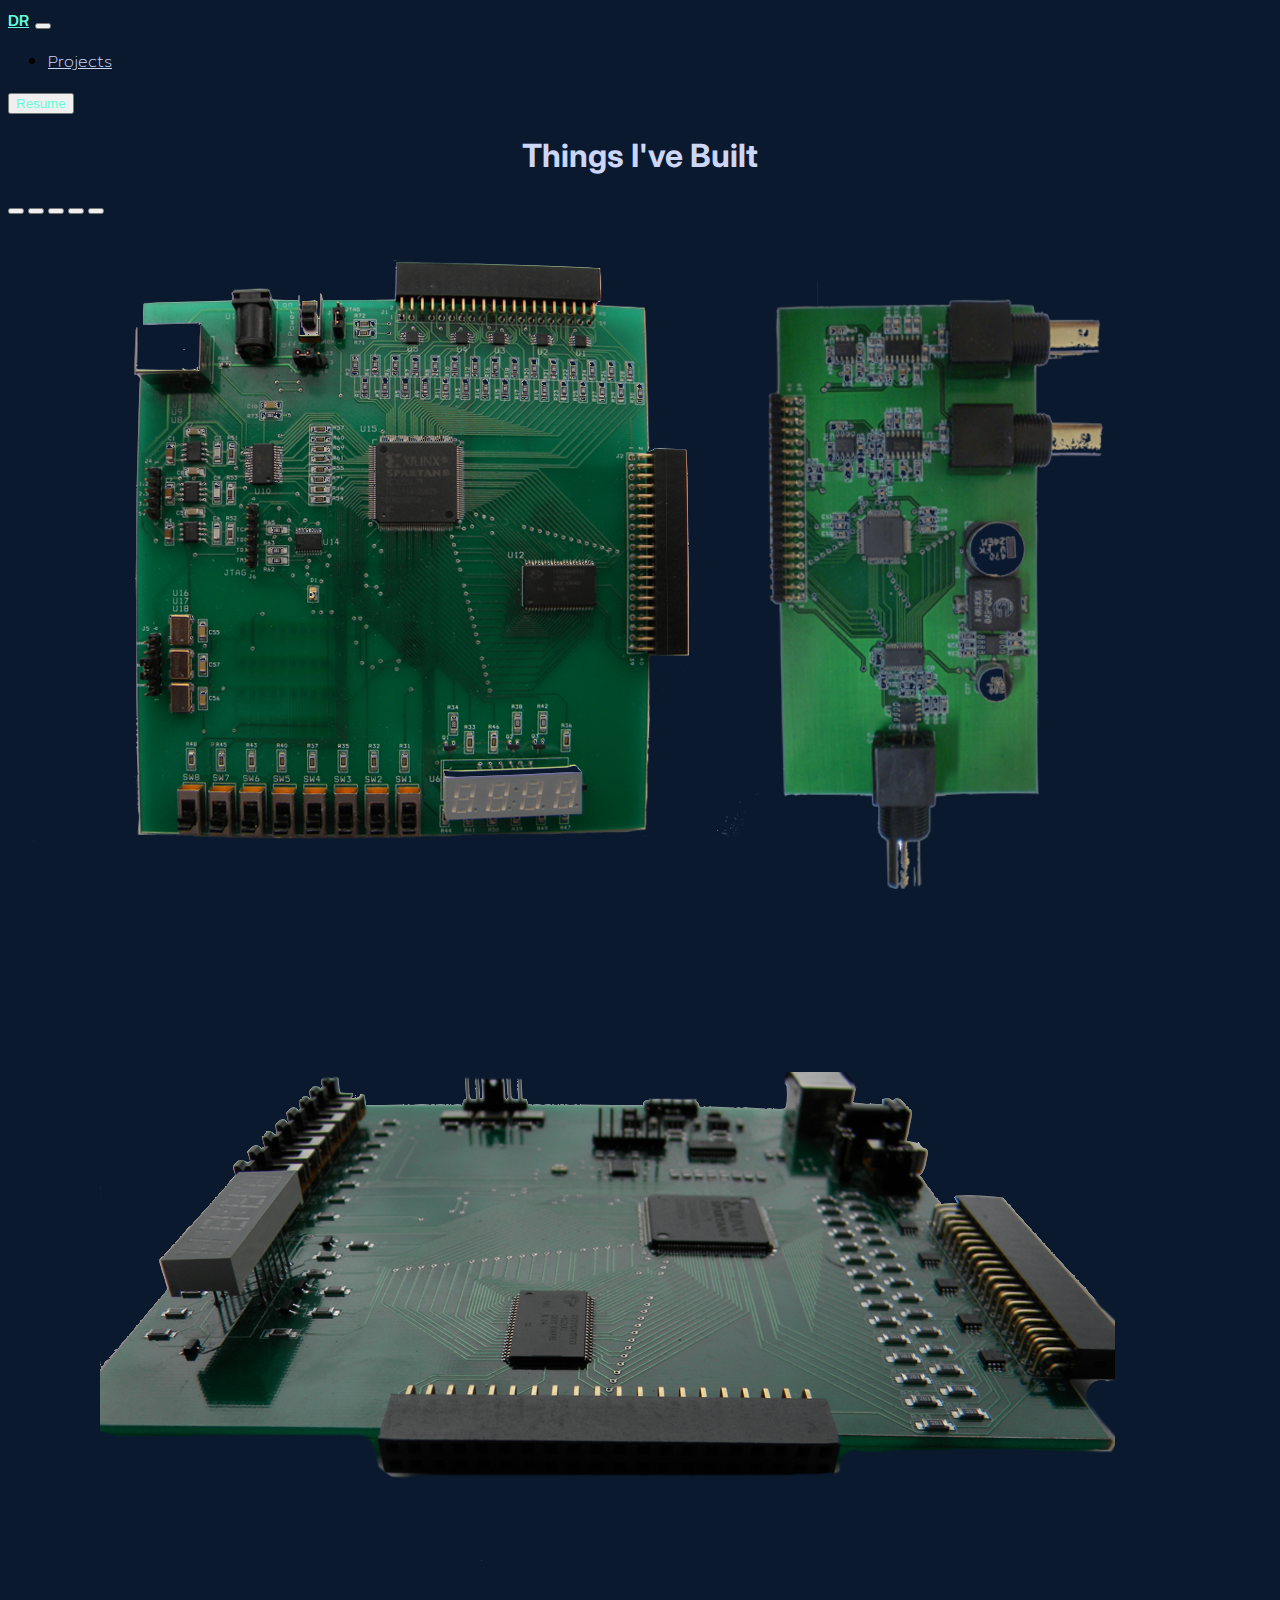
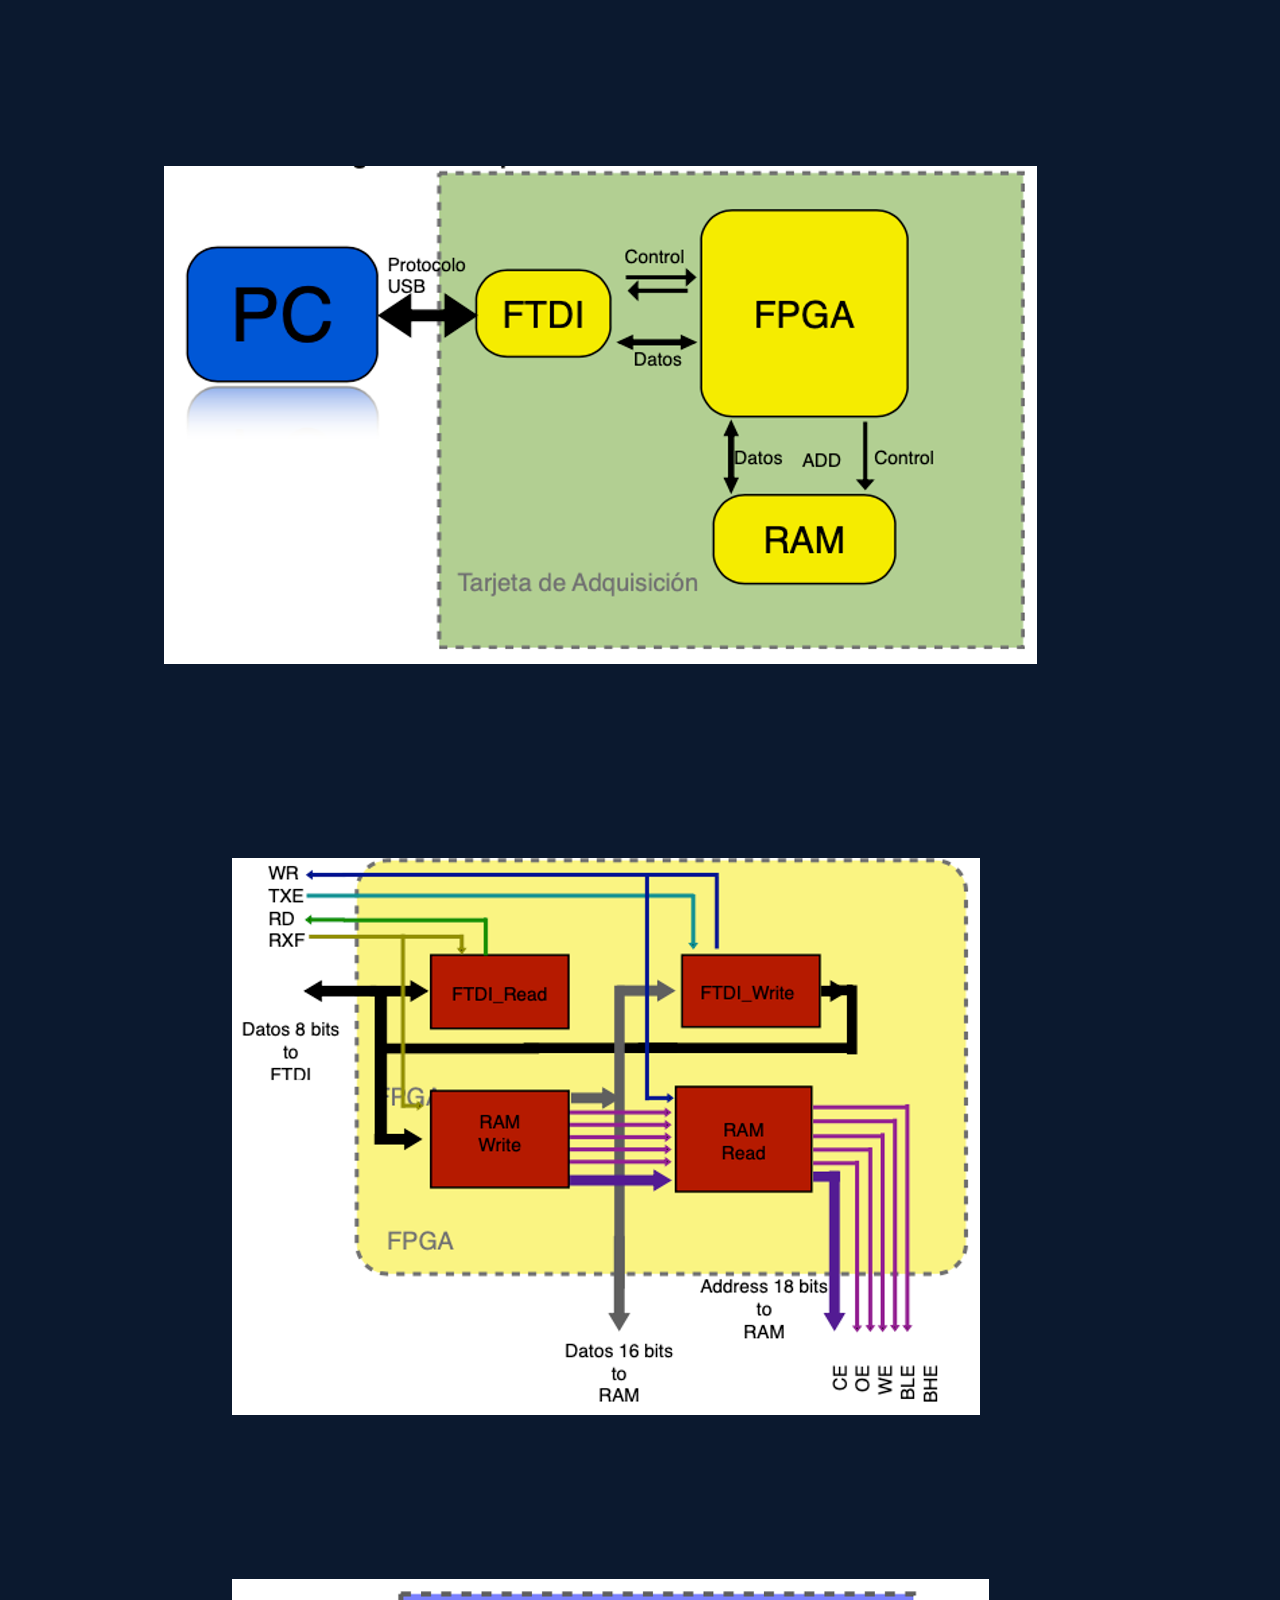
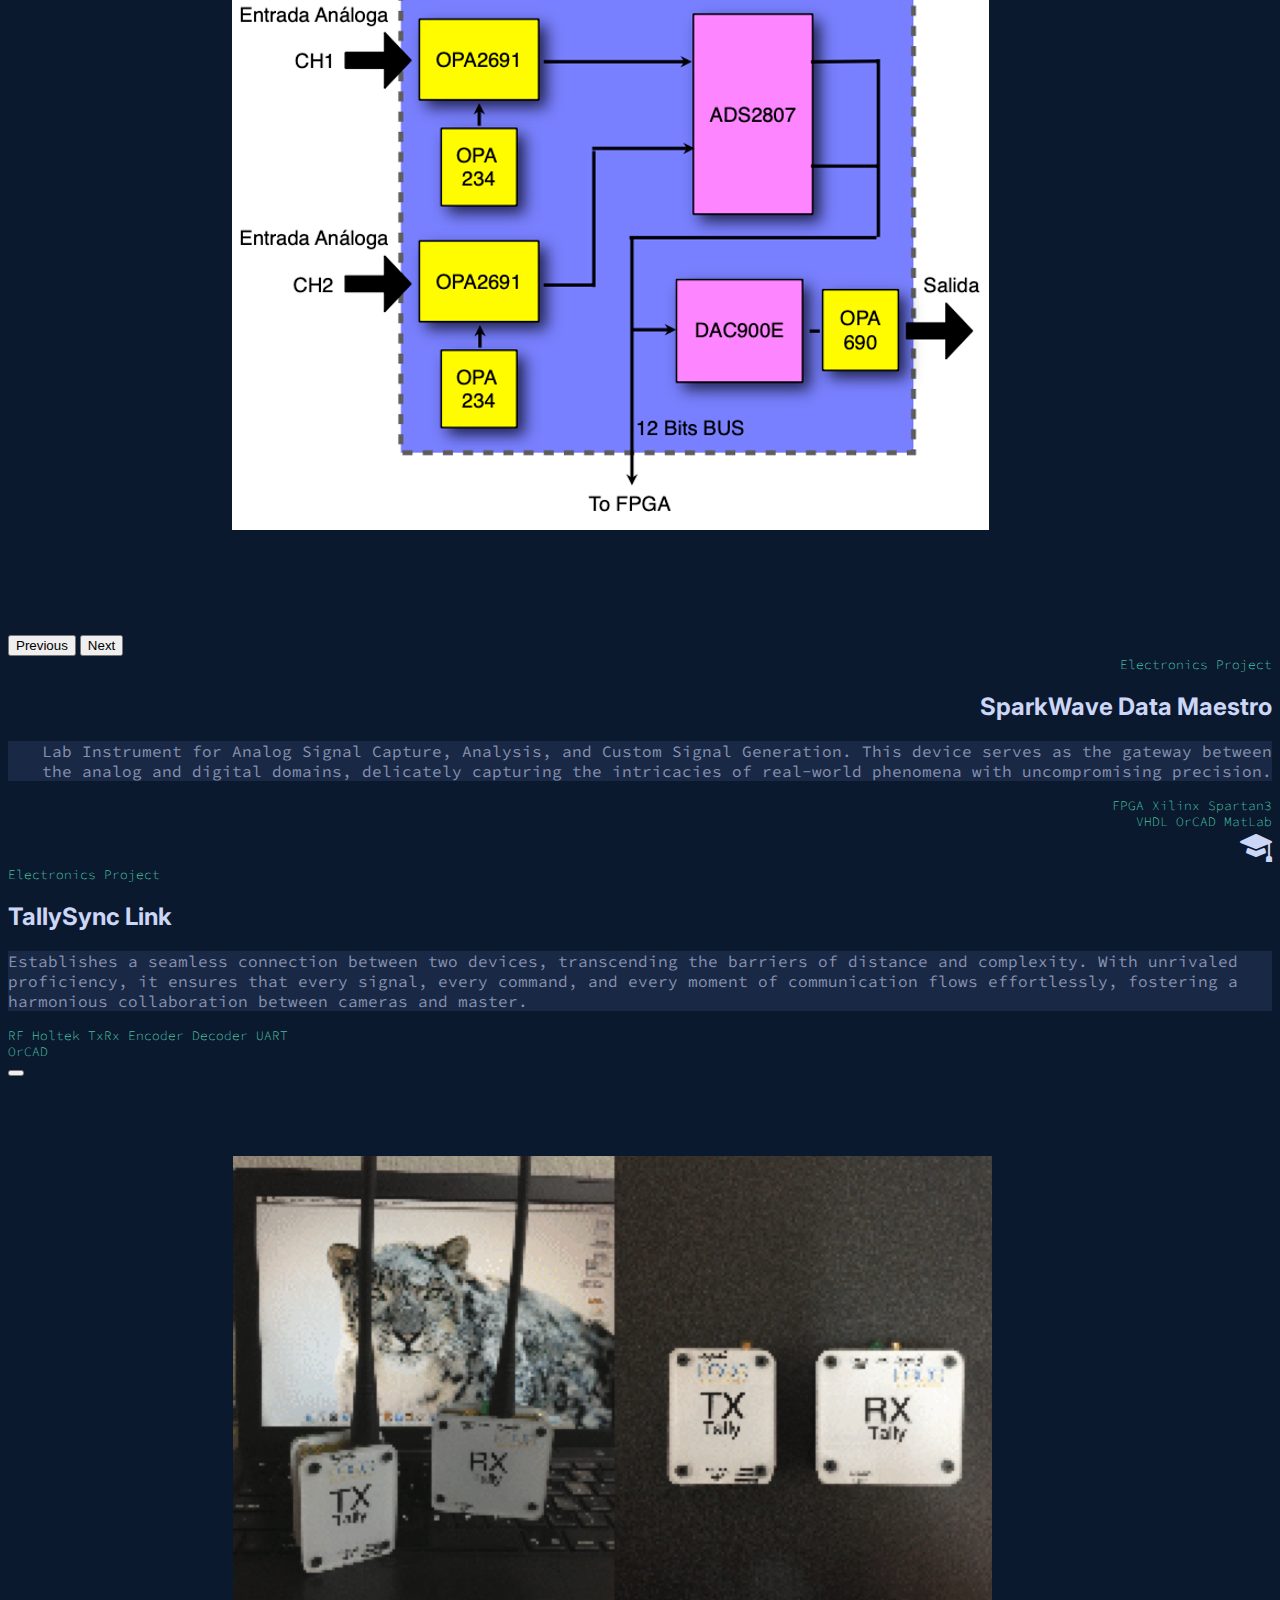
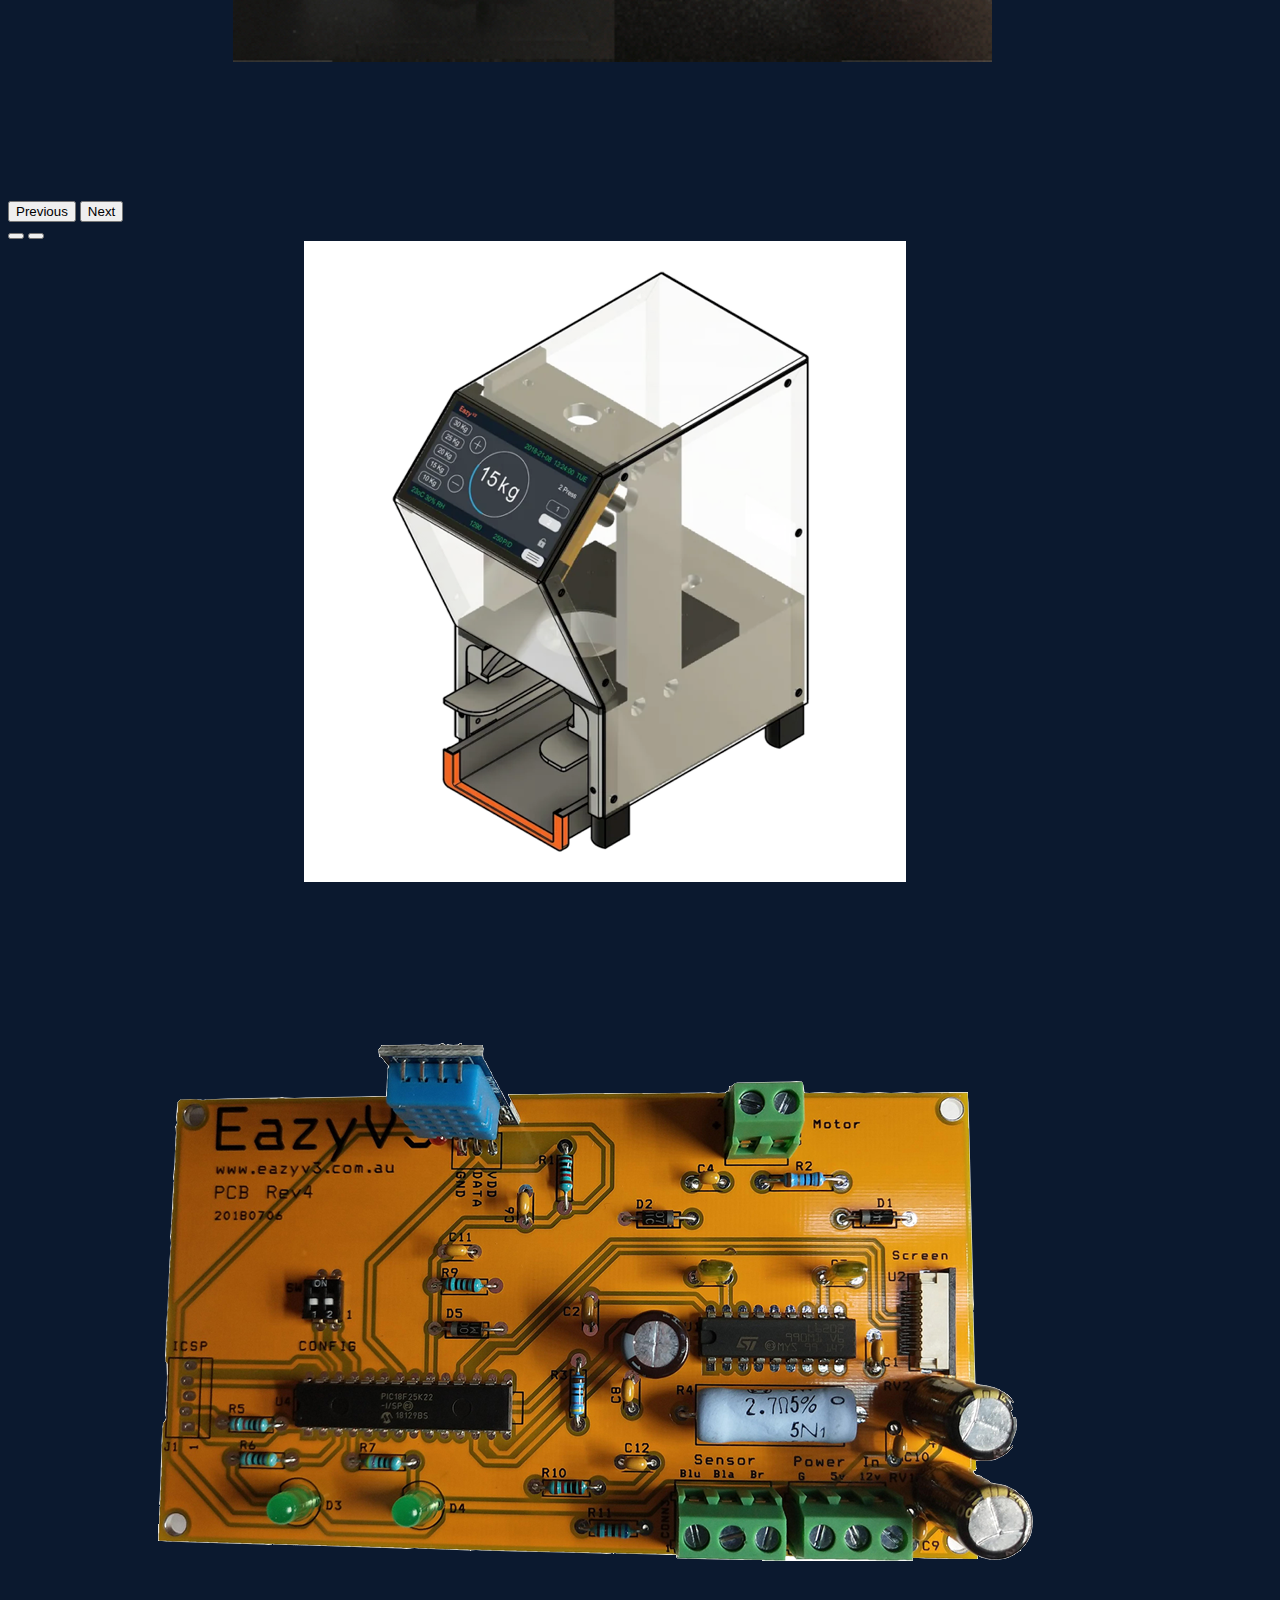
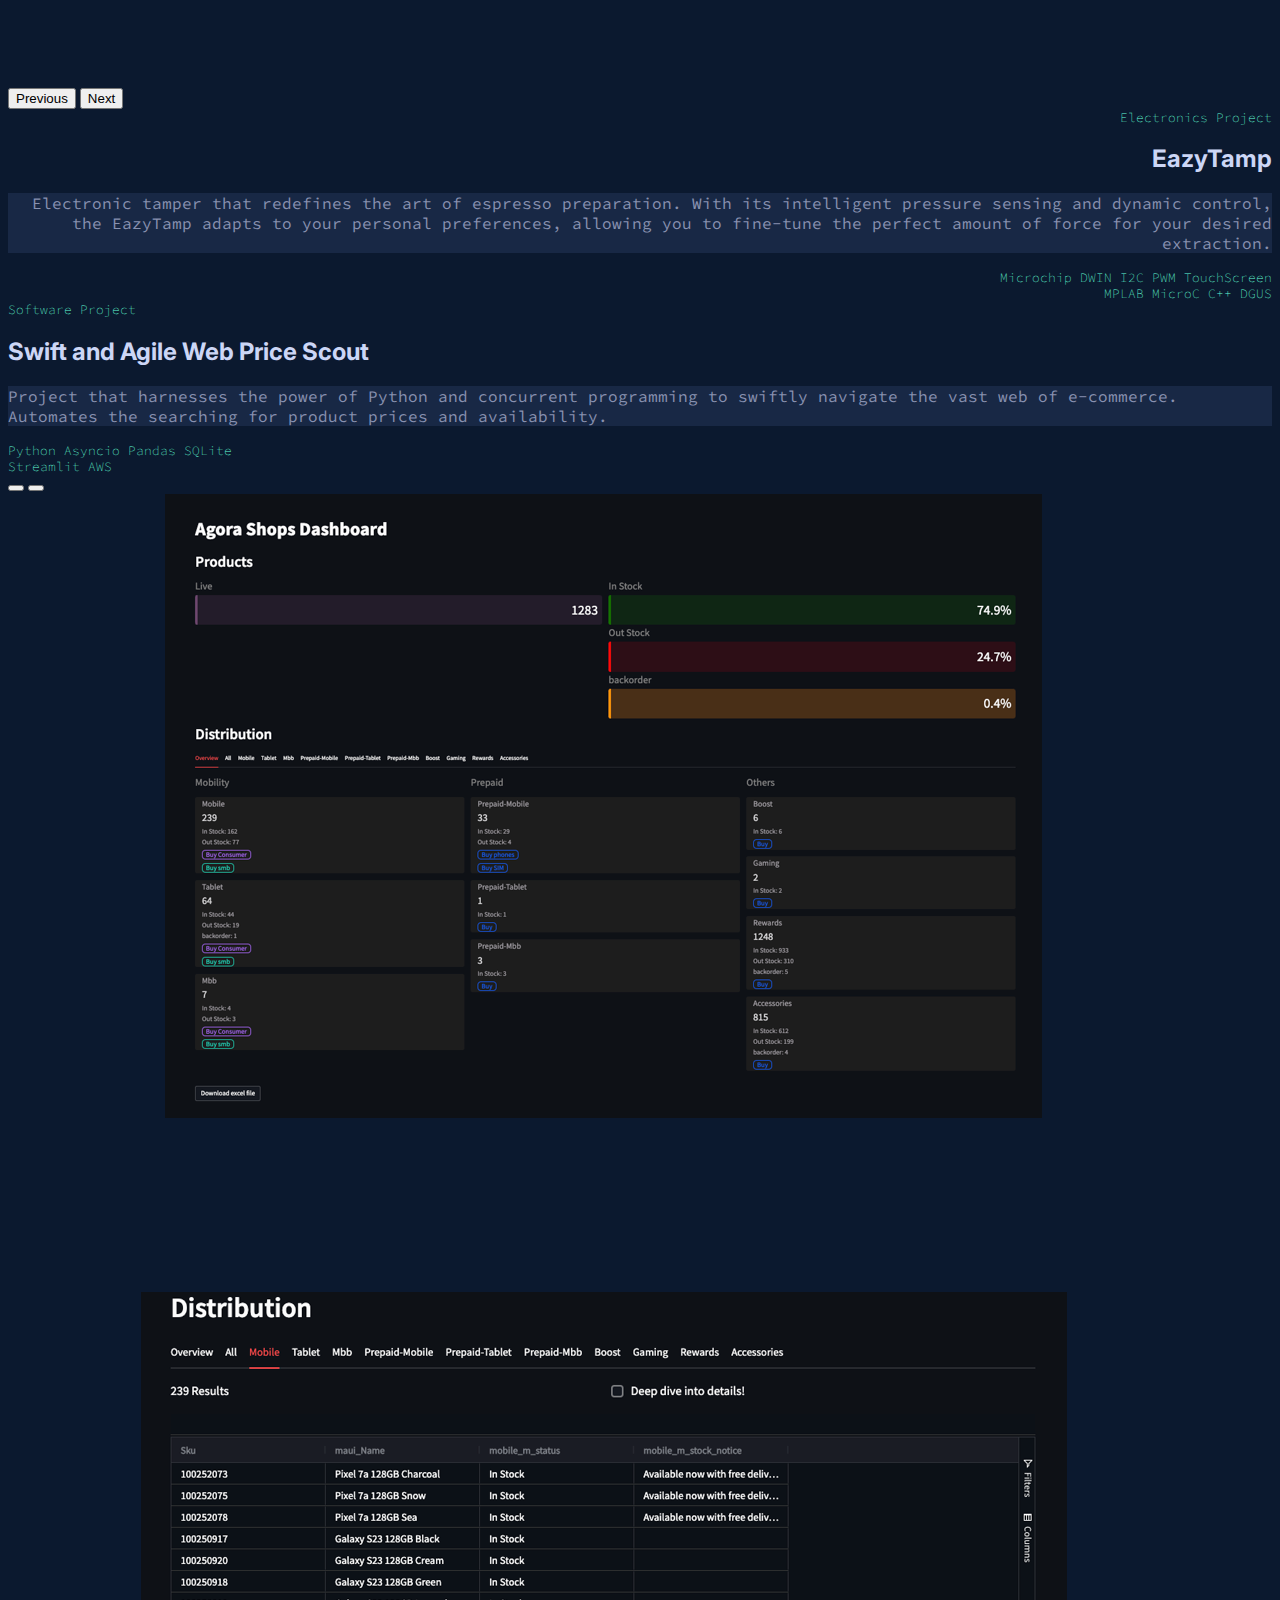
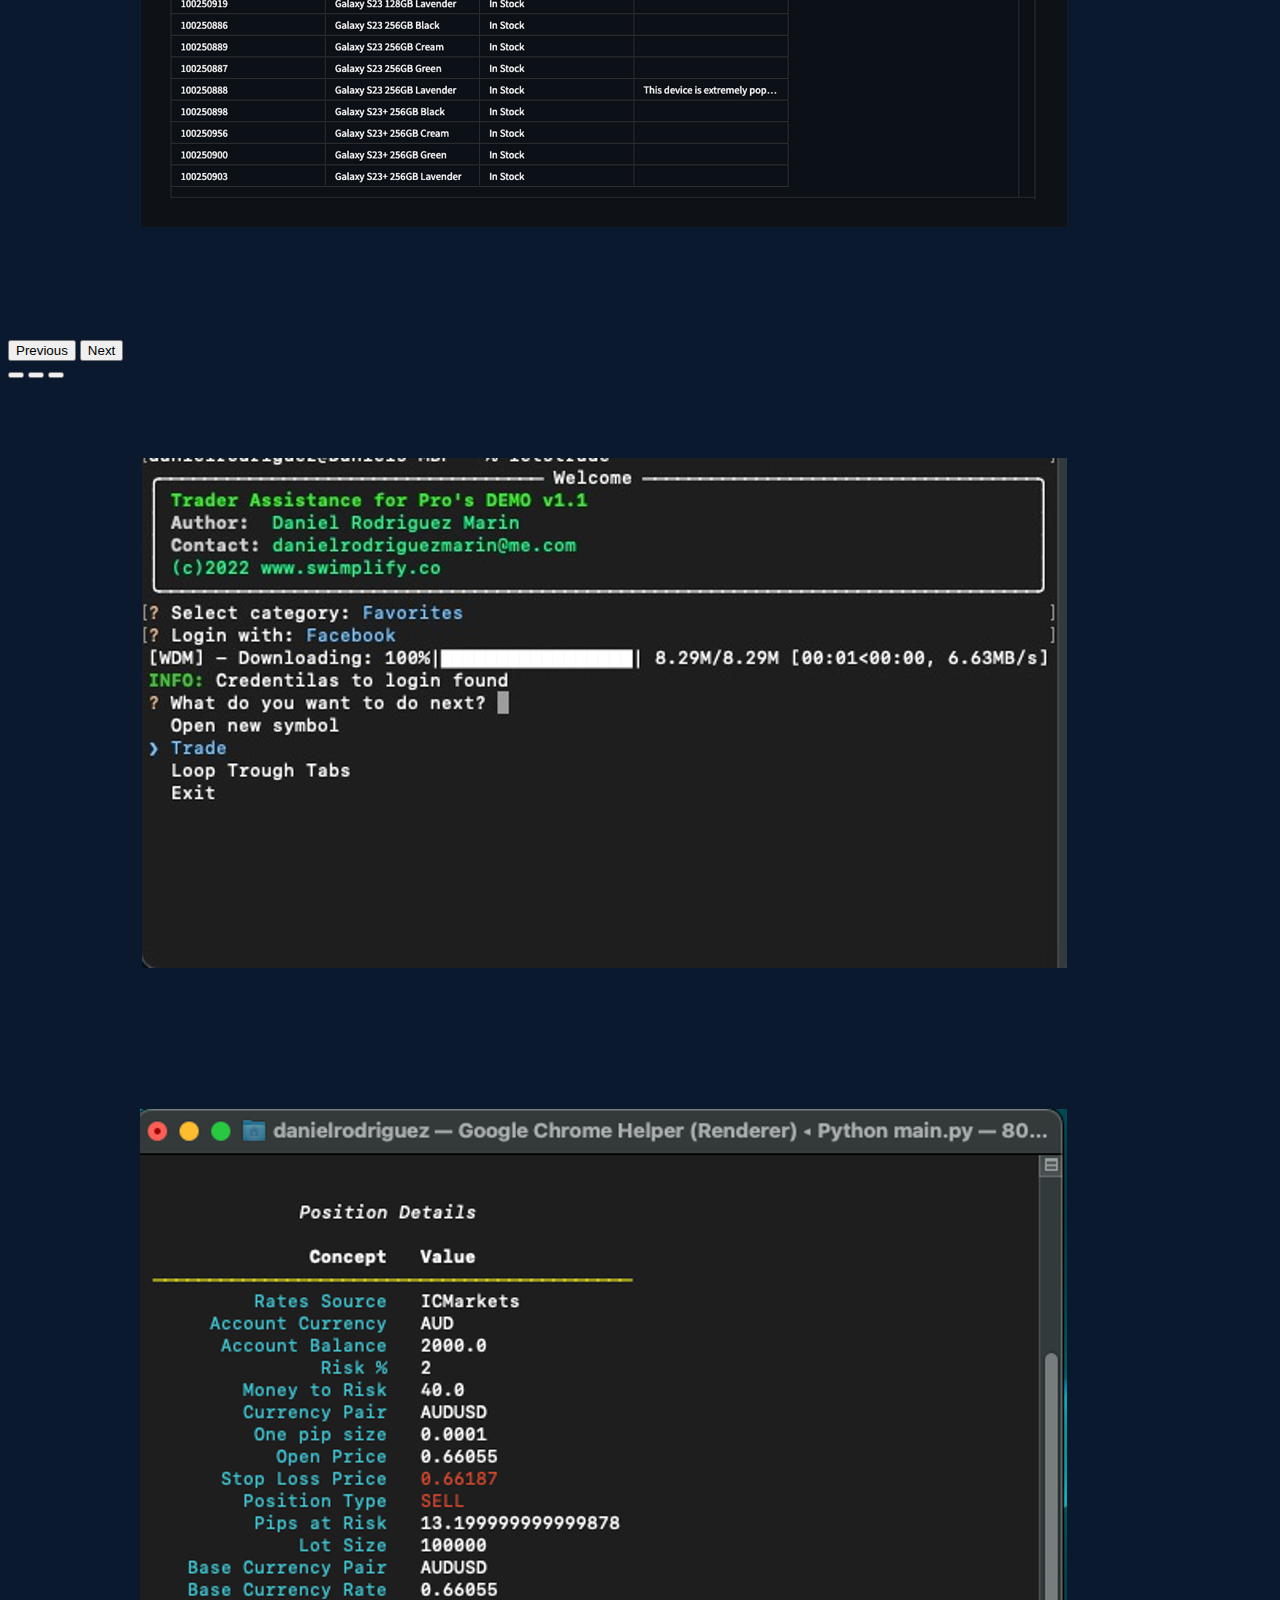
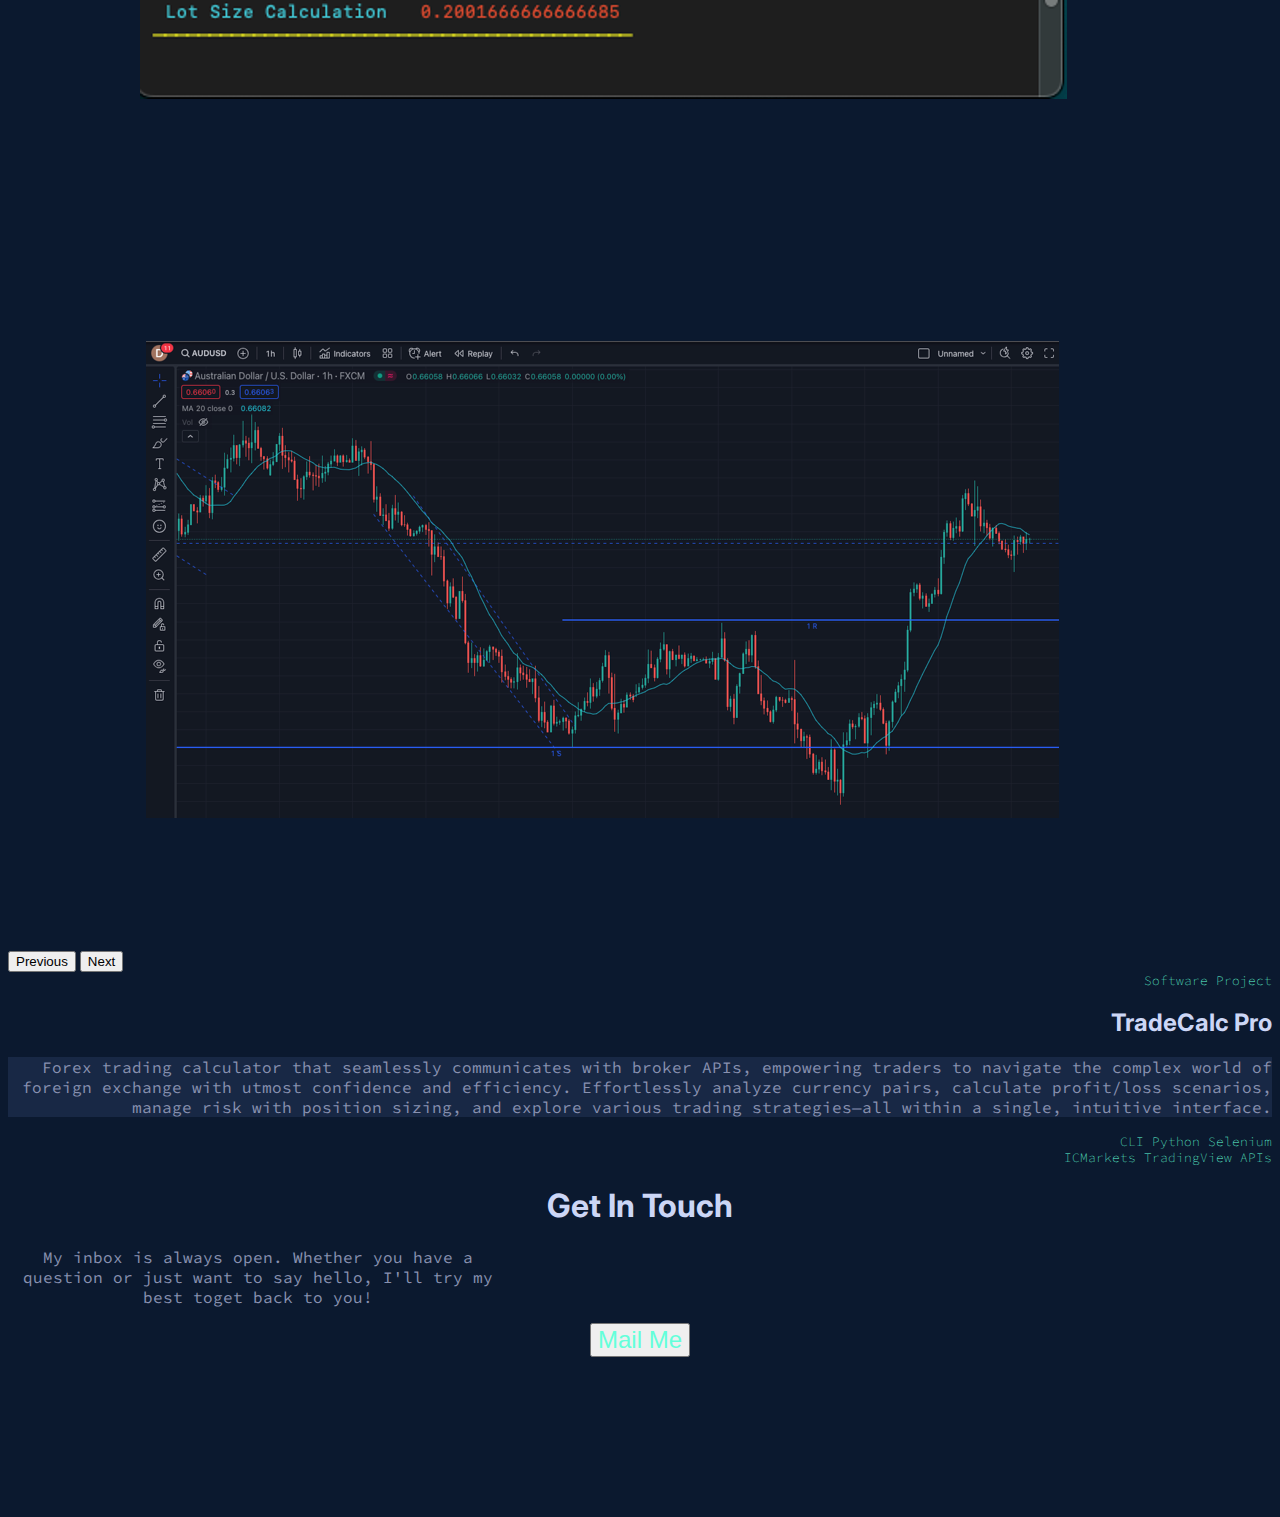
<file: index.html>
<!DOCTYPE html>
<html lang="en">
<head>
    <meta charset="UTF-8">
    <meta http-equiv="X-UA-Compatible" content="IE=edge">
    <meta name="viewport" content="width=device-width, initial-scale=1.0">
    <title>Daniel Rodriguez</title>
    <link rel="stylesheet" href="https://cdn.jsdelivr.net/npm/bootstrap-icons@1.10.5/font/bootstrap-icons.css">
    <link rel="preconnect" href="https://fonts.googleapis.com">
    <link rel="preconnect" href="https://fonts.gstatic.com" crossorigin>
    <link href="https://fonts.googleapis.com/css2?family=Inter:wght@100;200;300;400;500;600&family=Mitr:wght@200;300;400&family=Source+Code+Pro:wght@200;400&family=VT323&display=swap" rel="stylesheet">
    <link href="https://cdn.jsdelivr.net/npm/bootstrap@5.3.0/dist/css/bootstrap.min.css" rel="stylesheet" integrity="sha384-9ndCyUaIbzAi2FUVXJi0CjmCapSmO7SnpJef0486qhLnuZ2cdeRhO02iuK6FUUVM" crossorigin="anonymous">
</head>
<body style="background-color: rgb(11, 25, 47);">
    <nav class="navbar navbar-expand-lg" style="font-family: 'Mitr', sans-serif;">
        <div class="container-fluid">
          <a class="navbar-brand" style="color: rgb(100,255,218);" href="#">DR</a>
          <button class="navbar-toggler" type="button" data-bs-toggle="collapse" data-bs-target="#navbarNav" aria-controls="navbarNav" aria-expanded="false" aria-label="Toggle navigation">
            <span class="navbar-toggler-icon"></span>
          </button>
          <div class="collapse navbar-collapse" id="navbarNav">
            <ul class="navbar-nav">
              <!-- <li class="nav-item">
                <a class="nav-link" style="color: rgb(204,214,246);font-weight: 200;" aria-current="page" href="#">About</a>
              </li> -->
              <!-- <li class="nav-item">
                <a class="nav-link" style="color: rgb(204,214,246);font-weight: 200;" href="#">Experiences</a>
              </li> -->
              <li class="nav-item">
                <a class="nav-link" style="color: rgb(204,214,246);font-weight: 200;" href="#">Projects</a>
              </li>
              <!-- <li class="nav-item">
                <a class="nav-link" style="color: rgb(204,214,246); font-weight: 200;"href="#">Contact</a>
              </li> -->
            </ul>
            <button class="btn btn-sm btn-outline-info" style="color: rgb(100,255,218);" type="button">
                <a style="text-decoration: none; color: rgb(100,255,218);" href="resume.html">Resume</a></button>
          </div>
        </div>
      </nav>
    <div class="container">
        <h1 class="p-md-5" style="font-family:'Inter', sans-serif; color: rgb(204,214,246); text-align: center;">
          Things I've Built
        </h1>

    <div class="row mb-5">
        <div class="col">
            <div id="carouselSparkWave" class="carousel slide">
                <div class="carousel-indicators">
                  <button type="button" data-bs-target="#carouselSparkWave" data-bs-slide-to="0" class="active" aria-current="true" aria-label="Slide 1"></button>
                  <button type="button" data-bs-target="#carouselSparkWave" data-bs-slide-to="1" aria-label="Slide 2"></button>
                  <button type="button" data-bs-target="#carouselSparkWave" data-bs-slide-to="2" aria-label="Slide 3"></button>
                  <button type="button" data-bs-target="#carouselSparkWave" data-bs-slide-to="3" aria-label="Slide 4"></button>
                  <button type="button" data-bs-target="#carouselSparkWave" data-bs-slide-to="4" aria-label="Slide 5"></button>

                </div>
                <div class="carousel-inner">
                  <div class="carousel-item active">
                    <img src="statics/images/SparkWave01.png" class="d-block w-100" alt="...">
                  </div>
                  <div class="carousel-item">
                    <img src="statics/images/SparkWave02.png" class="d-block w-100" alt="...">
                  </div>
                  <div class="carousel-item">
                    <img src="statics/images/SparkWave03.png" class="d-block w-100" alt="...">
                  </div>
                  <div class="carousel-item">
                    <img src="statics/images/SparkWave04.png" class="d-block w-100" alt="...">
                  </div>
                  <div class="carousel-item">
                    <img src="statics/images/SparkWave05.png" class="d-block w-100" alt="...">
                  </div>
                </div>
                <button class="carousel-control-prev" type="button" data-bs-target="#carouselSparkWave" data-bs-slide="prev">
                  <span class="carousel-control-prev-icon" aria-hidden="true"></span>
                  <span class="visually-hidden">Previous</span>
                </button>
                <button class="carousel-control-next" type="button" data-bs-target="#carouselSparkWave" data-bs-slide="next">
                  <span class="carousel-control-next-icon" aria-hidden="true"></span>
                  <span class="visually-hidden">Next</span>
                </button>
              </div>
        </div>
        <div class="col">
            <div style="font-size:0.8rem; text-align: right; font-family: 'Source Code Pro', monospace; font-weight: 200; color: rgb(100,255,218);">
                <span class="m-2">Electronics Project</span>
            </div>
            
            <h2 class="mb-3" style="text-align: right; font-family:'Inter', sans-serif;color: rgb(204,214,246);">SparkWave Data Maestro</h2>
            <div class="p-3 mb-2" style="background-color: rgb(24,40,69); text-align: right;">
                <p style="font-family: 'Source Code Pro', monospace; font-weight: 400;color: rgb(136,145,176);">
                    Lab Instrument for Analog Signal Capture, Analysis, and Custom Signal Generation. 
                    This device serves as the gateway between the analog and digital domains, 
                    delicately capturing the intricacies of real-world phenomena with uncompromising precision.</p>
            </div>
            
            <div style="font-size:0.8rem; text-align: right; font-family: 'Source Code Pro', monospace; font-weight: 200; color: rgb(100,255,218);">
                <span class="m-2">FPGA</span>
                <span class="m-2">Xilinx</span>
                <span class="m-2">Spartan3</span>
            </div>
            <div style="font-size:0.8rem; text-align: right; font-family: 'Source Code Pro', monospace; font-weight: 200; color: rgb(100,255,218);">
                <span class="m-2">VHDL</span>
                <span class="m-2">OrCAD</span>
                <span class="m-2">MatLab</span>
            </div>
            <div style="text-align: right; font-size: 2rem;">
                <a style="text-decoration:none; color: rgb(204,214,246);" href="https://repository.usta.edu.co/handle/11634/3454" target="_blank">
                    <i class="bi bi-mortarboard-fill" ></i>
                </a>
            </div>
        </div>
    </div>

    <div class="row mb-5">
        <div class="col">
            <div style="font-size:0.8rem; text-align: left; font-family: 'Source Code Pro', monospace; font-weight: 200; color: rgb(100,255,218);">
                <span class="m-2">Electronics Project</span>
            </div>
            
            <h2 class="mb-3" style="text-align: left; font-family:'Inter', sans-serif;color: rgb(204,214,246);">
              TallySync Link
            </h2>
            <div class="p-3 mb-2" style="background-color: rgb(24,40,69); text-align: left;">
                <p style="font-family: 'Source Code Pro', monospace; font-weight: 400;color: rgb(136,145,176);">
                  Establishes a seamless connection between two devices, transcending the barriers of distance and complexity. 
                  With unrivaled proficiency, it ensures that every signal, every command, and every moment of communication flows effortlessly, 
                  fostering a harmonious collaboration between cameras and master.
                </p>
            </div>
            
            <div style="font-size:0.8rem; text-align: left; font-family: 'Source Code Pro', monospace; font-weight: 200; color: rgb(100,255,218);">
                <span class="m-2">RF</span>
                <span class="m-2">Holtek</span>
                <span class="m-2">TxRx</span>
                <span class="m-2">Encoder</span>
                <span class="m-2">Decoder</span>
                <span class="m-2">UART</span>
            </div>
            <div style="font-size:0.8rem; text-align: left; font-family: 'Source Code Pro', monospace; font-weight: 200; color: rgb(100,255,218);">
                <span class="m-2">OrCAD</span>
            </div>
            <!-- <div style="text-align: left; font-size: 2rem;">
                <a style="text-decoration:none; color: rgb(204,214,246);" href="https://repository.usta.edu.co/handle/11634/3454" target="_blank">
                    <i class="bi bi-mortarboard-fill" ></i>
                </a>
            </div> -->
        </div>
        <div class="col">
          <div id="carouselTallySync" class="carousel slide">
              <div class="carousel-indicators">
                <button type="button" data-bs-target="#carouselTallySync" data-bs-slide-to="0" class="active" aria-current="true" aria-label="Slide 1"></button>
              </div>
              <div class="carousel-inner">
                <div class="carousel-item active">
                  <img src="statics/images/Tally01.png" class="d-block w-100" alt="...">
                </div>
              </div>
              <button class="carousel-control-prev" type="button" data-bs-target="#carouselTallySync" data-bs-slide="prev">
                <span class="carousel-control-prev-icon" aria-hidden="true"></span>
                <span class="visually-hidden">Previous</span>
              </button>
              <button class="carousel-control-next" type="button" data-bs-target="#carouselTallySync" data-bs-slide="next">
                <span class="carousel-control-next-icon" aria-hidden="true"></span>
                <span class="visually-hidden">Next</span>
              </button>
            </div>
      </div>
    </div>

    <div class="row mb-5">
      <div class="col">
          <div id="carouselEazyTamp" class="carousel slide">
              <div class="carousel-indicators">
                <button type="button" data-bs-target="#carouselEazyTamp" data-bs-slide-to="0" class="active" aria-current="true" aria-label="Slide 1"></button>
                <button type="button" data-bs-target="#carouselEazyTamp" data-bs-slide-to="1" aria-label="Slide 2"></button>
              </div>
              <div class="carousel-inner">
                <div class="carousel-item active">
                  <img src="statics/images/EazyTam001.png" class="d-block w-100" alt="...">
                </div>
                <div class="carousel-item">
                  <img src="statics/images/EazyTamp02.png" class="d-block w-100" alt="...">
                </div>
              </div>
              <button class="carousel-control-prev" type="button" data-bs-target="#carouselEazyTamp" data-bs-slide="prev">
                <span class="carousel-control-prev-icon" aria-hidden="true"></span>
                <span class="visually-hidden">Previous</span>
              </button>
              <button class="carousel-control-next" type="button" data-bs-target="#carouselEazyTamp" data-bs-slide="next">
                <span class="carousel-control-next-icon" aria-hidden="true"></span>
                <span class="visually-hidden">Next</span>
              </button>
            </div>
      </div>
      <div class="col">
          <div style="font-size:0.8rem; text-align: right; font-family: 'Source Code Pro', monospace; font-weight: 200; color: rgb(100,255,218);">
              <span class="m-2">Electronics Project</span>
          </div>
          
          <h2 class="mb-3" style="text-align: right; font-family:'Inter', sans-serif;color: rgb(204,214,246);">EazyTamp</h2>
          <div class="p-3 mb-2" style="background-color: rgb(24,40,69); text-align: right;">
              <p style="font-family: 'Source Code Pro', monospace; font-weight: 400;color: rgb(136,145,176);">
                Electronic tamper that redefines the art of espresso preparation.
                With its intelligent pressure sensing and dynamic control,
                the EazyTamp adapts to your personal preferences,
                allowing you to fine-tune the perfect amount of force for your desired extraction.</p>
          </div>
          
          <div style="font-size:0.8rem; text-align: right; font-family: 'Source Code Pro', monospace; font-weight: 200; color: rgb(100,255,218);">
              <span class="m-2">Microchip</span>
              <span class="m-2">DWIN</span>
              <span class="m-2">I2C</span>
              <span class="m-2">PWM</span>
              <span class="m-2">TouchScreen</span>
          </div>
          <div style="font-size:0.8rem; text-align: right; font-family: 'Source Code Pro', monospace; font-weight: 200; color: rgb(100,255,218);">
              <span class="m-2">MPLAB</span>
              <span class="m-2">MicroC</span>
              <span class="m-2">C++</span>
              <span class="m-2">DGUS</span>
          </div>
          <!-- <div style="text-align: right; font-size: 2rem;">
              <a style="text-decoration:none; color: rgb(204,214,246);" href="https://repository.usta.edu.co/handle/11634/3454" target="_blank">
                  <i class="bi bi-mortarboard-fill" ></i>
              </a>
          </div> -->
      </div>
  </div>

  <div class="row mb-5">
    <div class="col">
        <div style="font-size:0.8rem; text-align: left; font-family: 'Source Code Pro', monospace; font-weight: 200; color: rgb(100,255,218);">
            <span class="m-2">Software Project</span>
        </div>
        
        <h2 class="mb-3" style="text-align: left; font-family:'Inter', sans-serif;color: rgb(204,214,246);">
          Swift and Agile Web Price Scout
        </h2>
        <div class="p-3 mb-2" style="background-color: rgb(24,40,69); text-align: left;">
            <p style="font-family: 'Source Code Pro', monospace; font-weight: 400;color: rgb(136,145,176);">
              Project that harnesses the power of Python and concurrent programming to swiftly navigate the vast web of e-commerce. Automates the searching for product prices and availability.
            </p>
        </div>
        
        <div style="font-size:0.8rem; text-align: left; font-family: 'Source Code Pro', monospace; font-weight: 200; color: rgb(100,255,218);">
            <span class="m-2">Python</span>
            <span class="m-2">Asyncio</span>
            <span class="m-2">Pandas</span>
            <span class="m-2">SQLite</span>
        </div>
        <div style="font-size:0.8rem; text-align: left; font-family: 'Source Code Pro', monospace; font-weight: 200; color: rgb(100,255,218);">
            <span class="m-2">Streamlit</span>
            <span class="m-2">AWS</span>
        </div>
        <!-- <div style="text-align: left; font-size: 2rem;">
            <a style="text-decoration:none; color: rgb(204,214,246);" href="https://repository.usta.edu.co/handle/11634/3454" target="_blank">
                <i class="bi bi-mortarboard-fill" ></i>
            </a>
        </div> -->
    </div>
    <div class="col">
      <div id="carouselSwift" class="carousel slide">
          <div class="carousel-indicators">
            <button type="button" data-bs-target="#carouselSwift" data-bs-slide-to="0" class="active" aria-current="true" aria-label="Slide 1"></button>
            <button type="button" data-bs-target="#carouselSwift" data-bs-slide-to="1" aria-label="Slide 2"></button>

          </div>
          <div class="carousel-inner">
            <div class="carousel-item active">
              <img src="statics/images/Swift001.png" class="d-block w-100" alt="...">
            </div>
            <div class="carousel-item">
              <img src="statics/images/Swift002.png" class="d-block w-100" alt="...">
            </div>
          </div>
          <button class="carousel-control-prev" type="button" data-bs-target="#carouselSwift" data-bs-slide="prev">
            <span class="carousel-control-prev-icon" aria-hidden="true"></span>
            <span class="visually-hidden">Previous</span>
          </button>
          <button class="carousel-control-next" type="button" data-bs-target="#carouselSwift" data-bs-slide="next">
            <span class="carousel-control-next-icon" aria-hidden="true"></span>
            <span class="visually-hidden">Next</span>
          </button>
        </div>
  </div>
</div>

<div class="row mb-5">
  <div class="col">
      <div id="carouselTradeCalc" class="carousel slide">
          <div class="carousel-indicators">
            <button type="button" data-bs-target="#carouselTradeCalc" data-bs-slide-to="0" class="active" aria-current="true" aria-label="Slide 1"></button>
            <button type="button" data-bs-target="#carouselTradeCalc" data-bs-slide-to="1" aria-label="Slide 2"></button>
            <button type="button" data-bs-target="#carouselTradeCalc" data-bs-slide-to="2" aria-label="Slide 3"></button>
          </div>
          <div class="carousel-inner">
            <div class="carousel-item active">
              <img src="statics/images/TradeCalc001.png" class="d-block w-100" alt="...">
            </div>
            <div class="carousel-item">
              <img src="statics/images/TradeCalc002.png" class="d-block w-100" alt="...">
            </div>
            <div class="carousel-item">
              <img src="statics/images/TradeCalc003.png" class="d-block w-100" alt="...">
            </div>
          </div>
          <button class="carousel-control-prev" type="button" data-bs-target="#carouselTradeCalc" data-bs-slide="prev">
            <span class="carousel-control-prev-icon" aria-hidden="true"></span>
            <span class="visually-hidden">Previous</span>
          </button>
          <button class="carousel-control-next" type="button" data-bs-target="#carouselTradeCalc" data-bs-slide="next">
            <span class="carousel-control-next-icon" aria-hidden="true"></span>
            <span class="visually-hidden">Next</span>
          </button>
        </div>
  </div>
  <div class="col">
      <div style="font-size:0.8rem; text-align: right; font-family: 'Source Code Pro', monospace; font-weight: 200; color: rgb(100,255,218);">
          <span class="m-2">Software Project</span>
      </div>
      
      <h2 class="mb-3" style="text-align: right; font-family:'Inter', sans-serif;color: rgb(204,214,246);">TradeCalc Pro</h2>
      <div class="p-3 mb-2" style="background-color: rgb(24,40,69); text-align: right;">
          <p style="font-family: 'Source Code Pro', monospace; font-weight: 400;color: rgb(136,145,176);">
            Forex trading calculator that seamlessly communicates with broker APIs, 
            empowering traders to navigate the complex world of foreign exchange with utmost confidence and efficiency.
            Effortlessly analyze currency pairs, calculate profit/loss scenarios, manage risk with position sizing, 
            and explore various trading strategies—all within a single, intuitive interface.</p>
      </div>
      
      <div style="font-size:0.8rem; text-align: right; font-family: 'Source Code Pro', monospace; font-weight: 200; color: rgb(100,255,218);">
          <span class="m-2">CLI</span>
          <span class="m-2">Python</span>
          <span class="m-2">Selenium</span>
      </div>
      <div style="font-size:0.8rem; text-align: right; font-family: 'Source Code Pro', monospace; font-weight: 200; color: rgb(100,255,218);">
          <span class="m-2">ICMarkets</span>
          <span class="m-2">TradingView</span>
          <span class="m-2">APIs</span>
      </div>
      <!-- <div style="text-align: right; font-size: 2rem;">
          <a style="text-decoration:none; color: rgb(204,214,246);" href="https://repository.usta.edu.co/handle/11634/3454" target="_blank">
              <i class="bi bi-mortarboard-fill" ></i>
          </a>
      </div> -->
  </div>
</div>

<div class="container">
  <h1 class="p-md-4" style="font-family:'Inter', sans-serif; color: rgb(204,214,246); text-align: center;">
    Get In Touch
  </h1>
  
  <p class="mx-auto mb-5" style="font-family: 'Source Code Pro', monospace; font-weight: 400;color: rgb(136,145,176); text-align: center; width: 500px;">
    My inbox is always open. Whether you have a question or just want to say hello, I'll try my best toget back to you!
  </p>

  <div style="text-align: center; margin-bottom: 10rem; font-family: 'Source Code Pro', monospace;">
    <button class="btn btn-sm btn-outline-info" style="color: rgb(100,255,218); font-size: 1.5rem;" type="button">
      <a style="text-decoration: none; color: rgb(100,255,218);" href="mailto: danielrodriguezmarin@me.com">Mail Me</a></button>
  </div>


</div>
<script src="https://cdn.jsdelivr.net/npm/bootstrap@5.3.0/dist/js/bootstrap.bundle.min.js" integrity="sha384-geWF76RCwLtnZ8qwWowPQNguL3RmwHVBC9FhGdlKrxdiJJigb/j/68SIy3Te4Bkz" crossorigin="anonymous"></script>
<script src="https://cdn.jsdelivr.net/npm/@popperjs/core@2.11.8/dist/umd/popper.min.js" integrity="sha384-I7E8VVD/ismYTF4hNIPjVp/Zjvgyol6VFvRkX/vR+Vc4jQkC+hVqc2pM8ODewa9r" crossorigin="anonymous"></script>
<script src="https://cdn.jsdelivr.net/npm/bootstrap@5.3.0/dist/js/bootstrap.min.js" integrity="sha384-fbbOQedDUMZZ5KreZpsbe1LCZPVmfTnH7ois6mU1QK+m14rQ1l2bGBq41eYeM/fS" crossorigin="anonymous"></script>
</body>
</html>
</file>
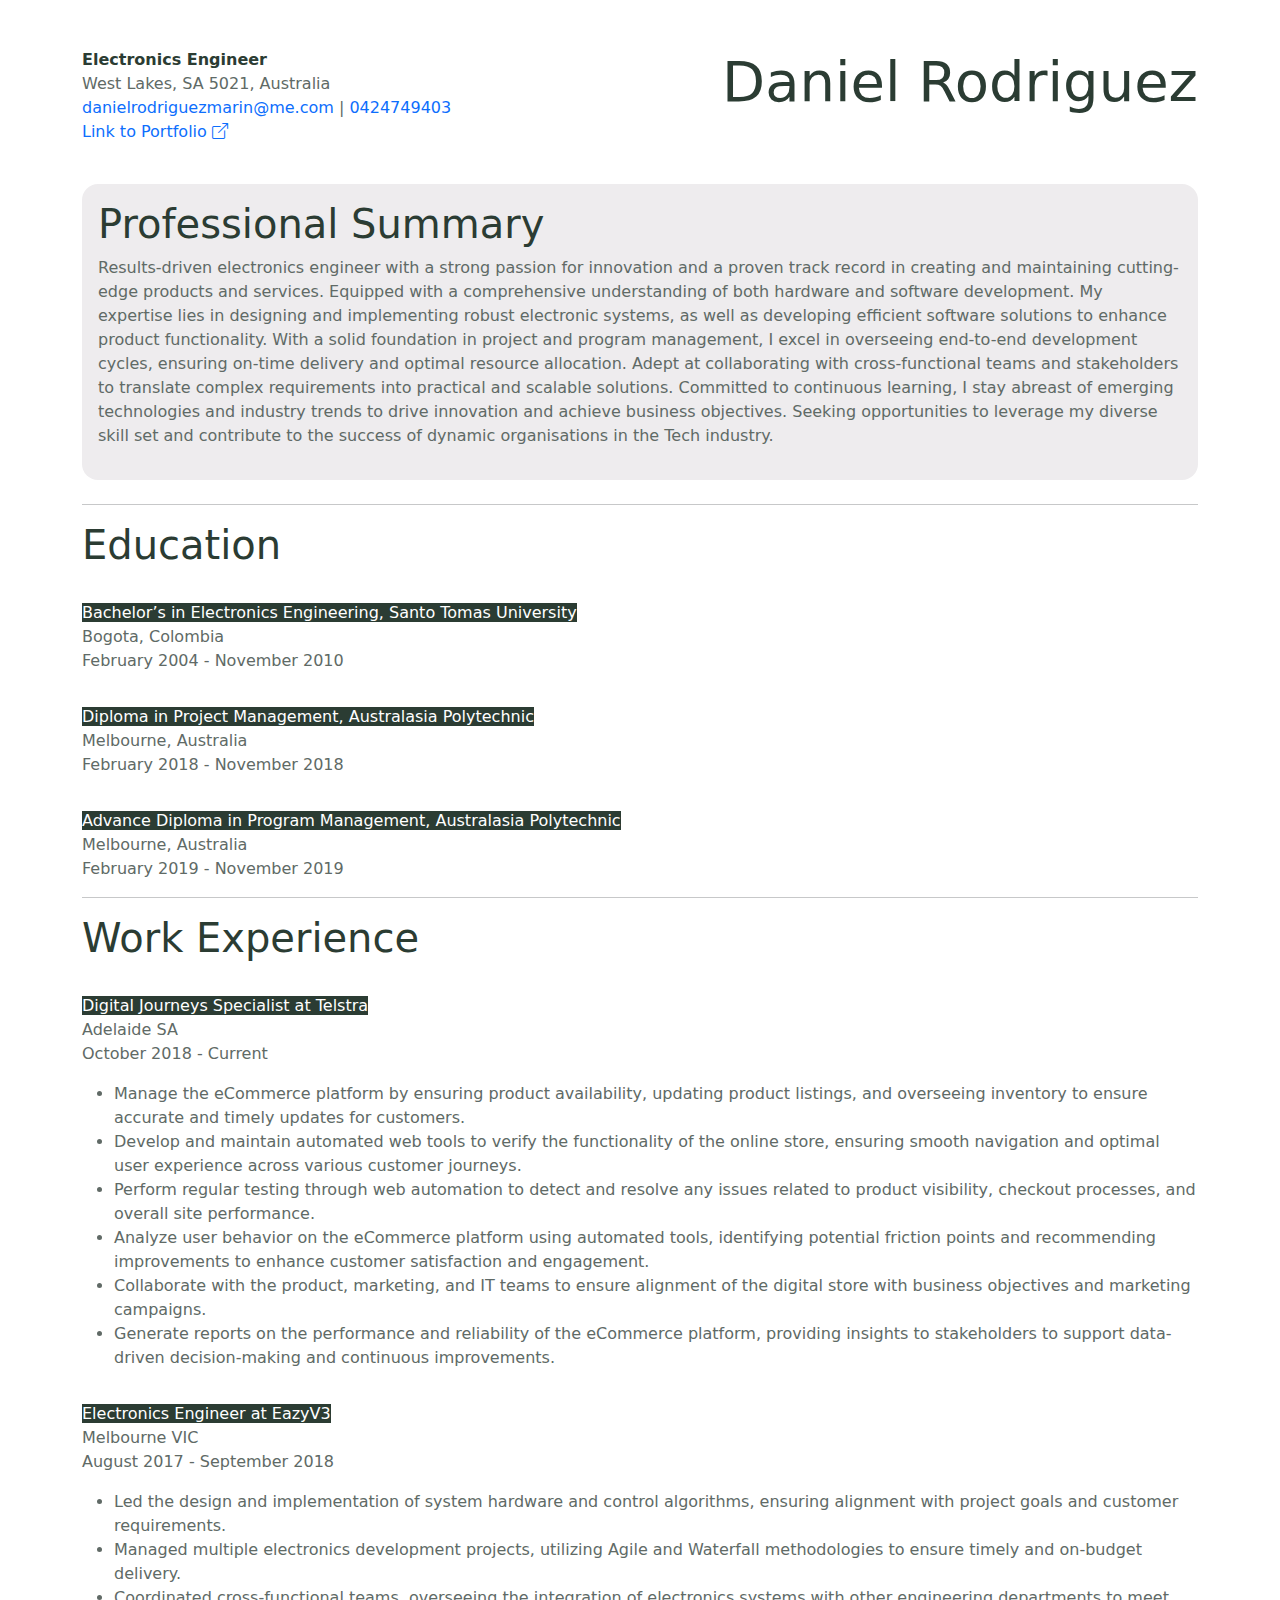
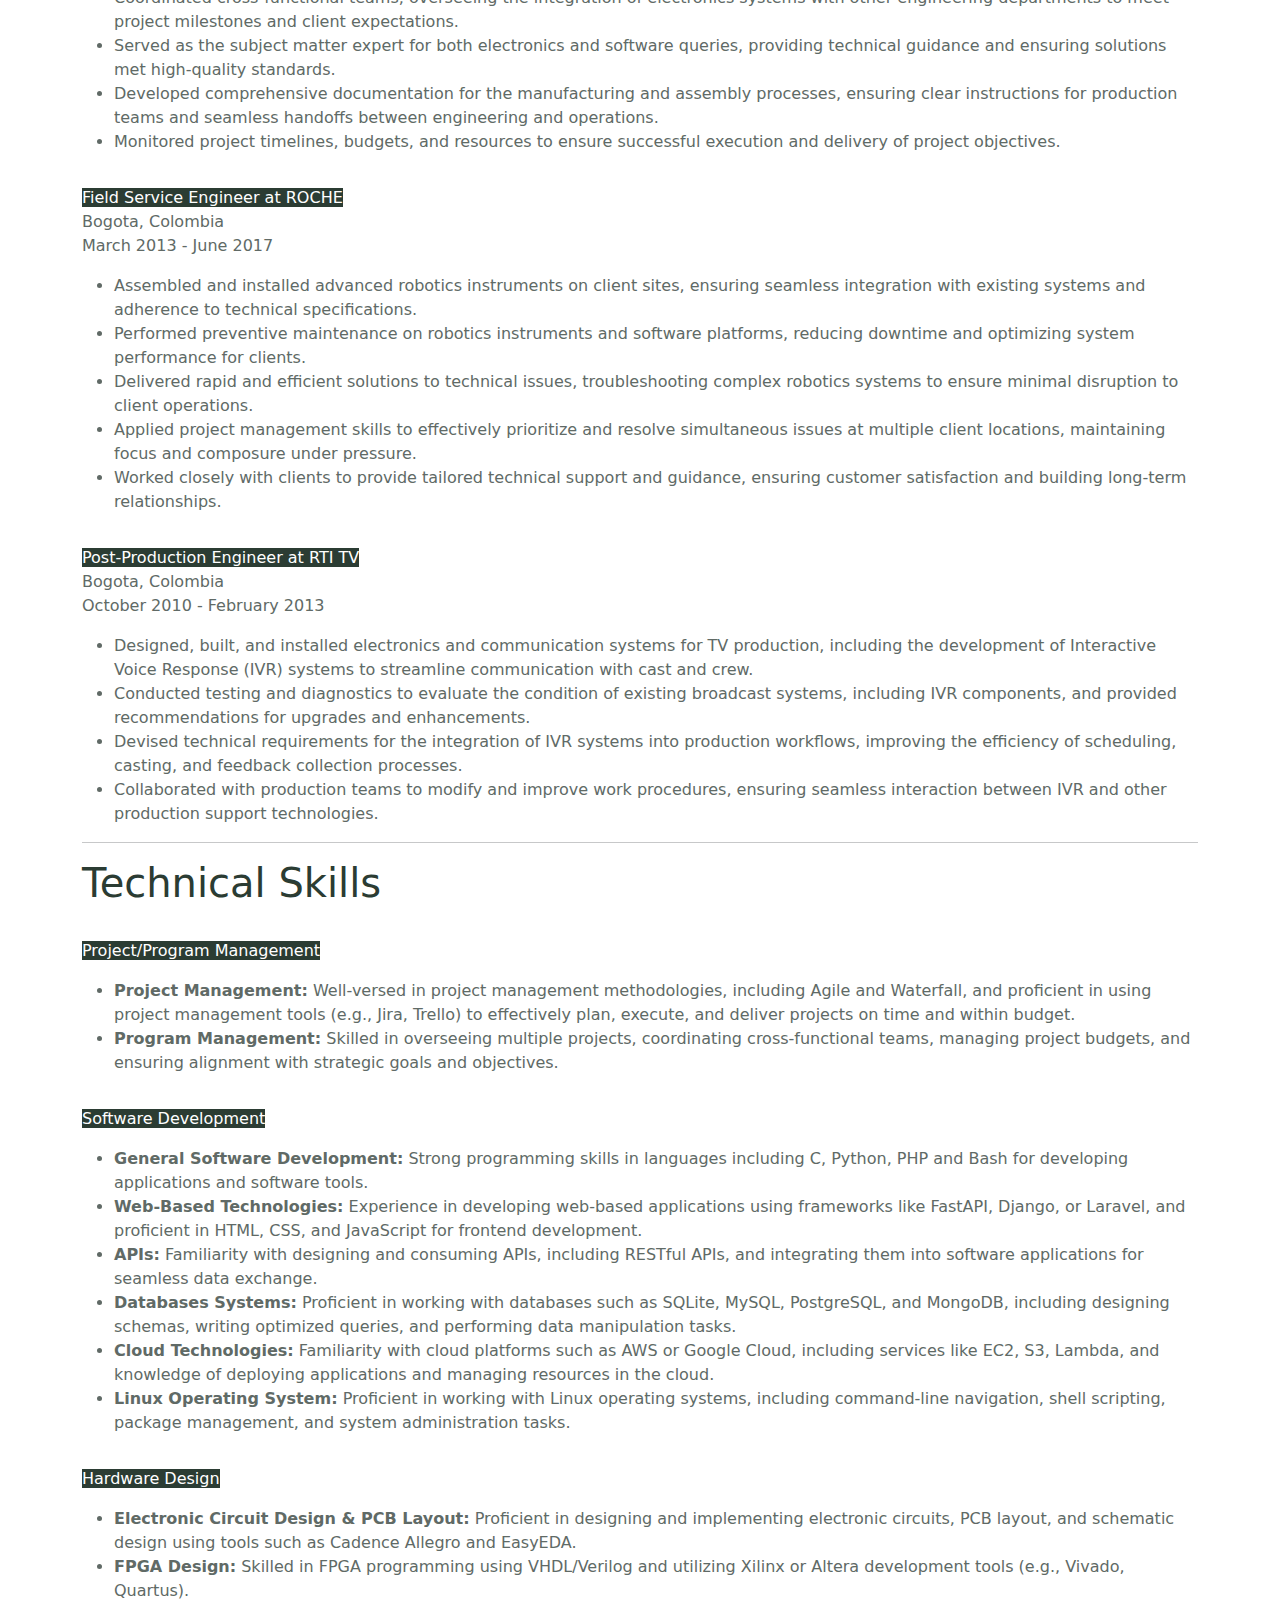
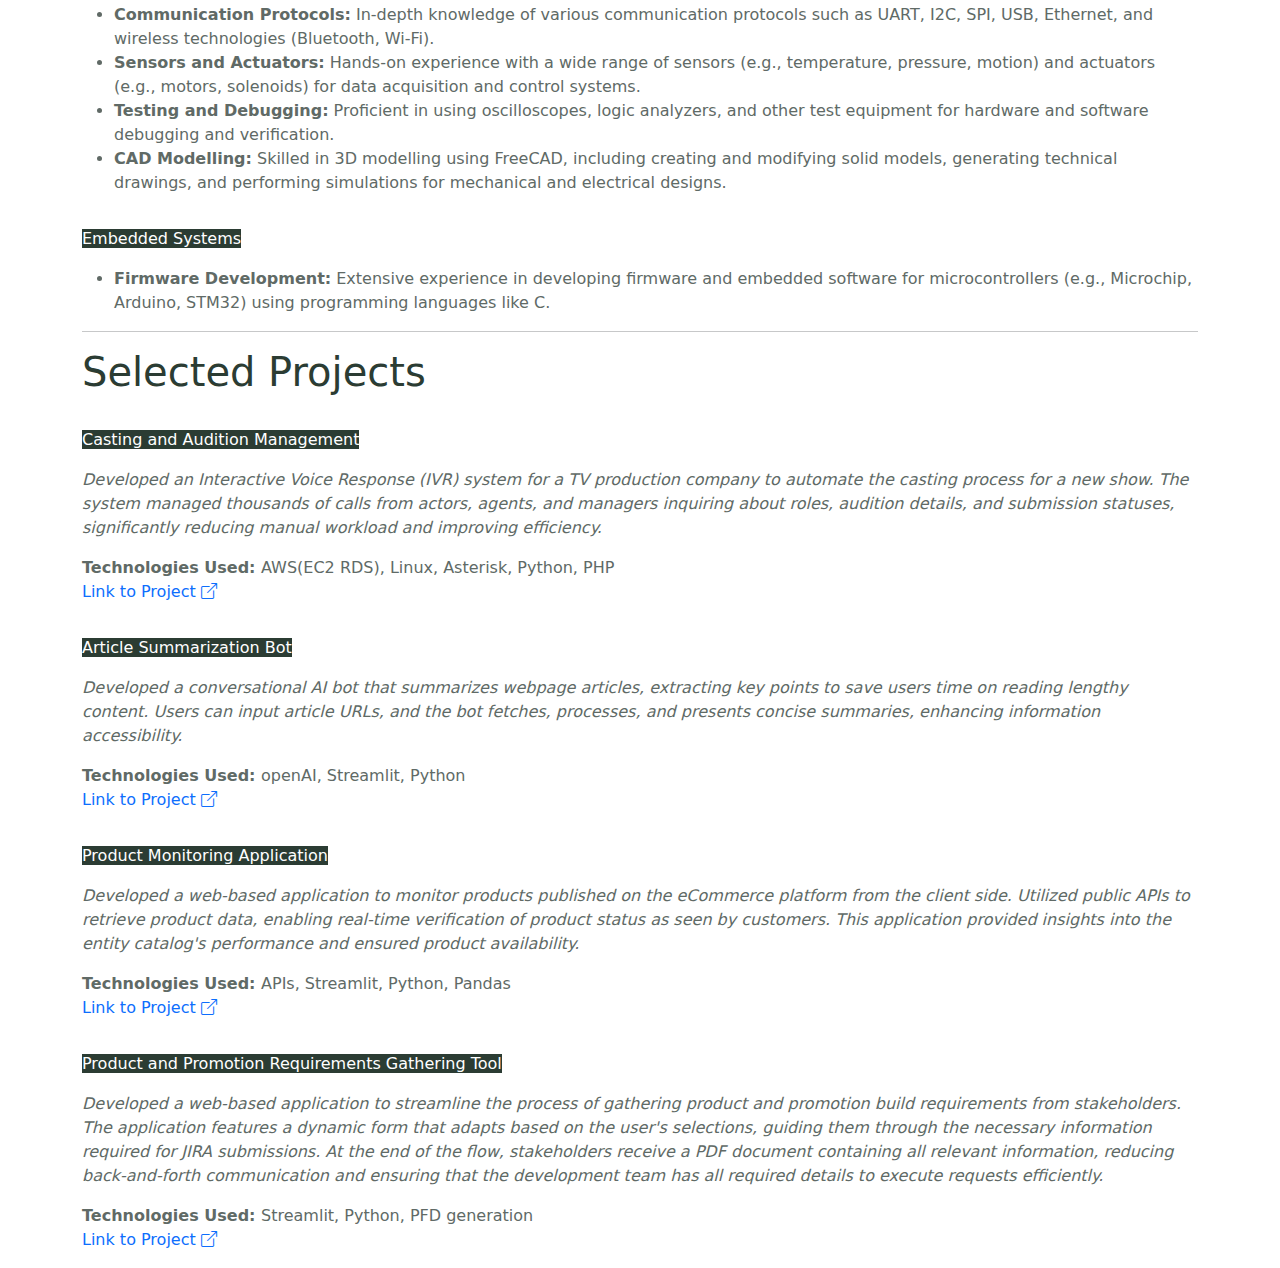
<file: resume.html>
<!doctype html>
<html lang="en">
  <head>
    <meta charset="utf-8">
    <meta name="viewport" content="width=device-width, initial-scale=1">
    <title>Daniel Rodriguez CV</title>
    <link rel="stylesheet" href="statics/style.css">
    <link rel="stylesheet" href="https://cdn.jsdelivr.net/npm/bootstrap-icons@1.11.3/font/bootstrap-icons.min.css">
    <link href="https://cdn.jsdelivr.net/npm/bootstrap@5.3.3/dist/css/bootstrap.min.css" rel="stylesheet" integrity="sha384-QWTKZyjpPEjISv5WaRU9OFeRpok6YctnYmDr5pNlyT2bRjXh0JMhjY6hW+ALEwIH" crossorigin="anonymous">
  </head>
  <body>
    <div class="container">
        <div class="header">
            <div class="row mt-5">
                    <div class="col-12 col-md order-md-2 text-md-end">
                        <h1 class="display-4">Daniel Rodriguez</h1>
                    </div>
                    <div class="col-12 col-md order-md-1">
                            <p>
                                <strong>Electronics Engineer</strong><br>
                                West Lakes, SA 5021, Australia <br>
                                <a href="mailto:danielrodriguezmain@me.com">danielrodriguezmarin@me.com</a> | <a href="tel:+61424749403">0424749403</a><br>
                                <a href="index.html">Link to Portfolio <i class="bi bi-box-arrow-up-right"></i></a>
                            </p>
                    </div>
            </div>
        </div>
        <div class="pro-summary mt-4 mb-4">
            <h1 class="display-6">Professional Summary</h1>
            <p>
                Results-driven electronics engineer with a strong passion for innovation and a proven track record in creating and
                maintaining cutting-edge products and services. Equipped with a comprehensive understanding of both hardware
                and software development. My expertise lies in designing and implementing robust electronic systems, as well as
                developing eﬃcient software solutions to enhance product functionality. With a solid foundation in project and
                program management, I excel in overseeing end-to-end development cycles, ensuring on-time delivery and optimal
                resource allocation. Adept at collaborating with cross-functional teams and stakeholders to translate complex
                requirements into practical and scalable solutions. Committed to continuous learning, I stay abreast of emerging
                technologies and industry trends to drive innovation and achieve business objectives. Seeking opportunities to
                leverage my diverse skill set and contribute to the success of dynamic organisations in the Tech industry.
            </p>
        </div>
        <hr>
        <div class="education">
            <h1 class="display-6">Education</h1>
            <div class="subtitle">
            <p>
                <span>Bachelor’s in Electronics Engineering, Santo Tomas University</span><br>
                Bogota, Colombia <br>
                February 2004 - November 2010
            </p>
            </div>
            <div class="subtitle">
            <p>
                <span>Diploma in Project Management, Australasia Polytechnic</span><br>
                Melbourne, Australia <br>
                February 2018 - November 2018
            </p>
            </div>
            <div class="subtitle">
            <p>
                <span>Advance Diploma in Program Management, Australasia Polytechnic</span><br>
                Melbourne, Australia <br>
                February 2019 - November 2019
            </p>
            </div>
        </div>
        <hr>
        <div class="work-experience">
            <h1 class="display-6">Work Experience</h1>
            <div class="subtitle">
            <p>
                <span>Digital Journeys Specialist at Telstra</span><br>
                Adelaide SA <br>
                October 2018 - Current
            </p>
            </div>
            <ul>
                <li>Manage the eCommerce platform by ensuring product availability, updating product listings,
                    and overseeing inventory to ensure accurate and timely updates for customers.
                </li>
                <li>Develop and maintain automated web tools to verify the functionality of the online store,
                    ensuring smooth navigation and optimal user experience across various customer journeys.
                </li>
                <li>
                    Perform regular testing through web automation to detect and resolve any issues related to
                    product visibility, checkout processes, and overall site performance.
                </li>
                <li>
                    Analyze user behavior on the eCommerce platform using automated tools, identifying potential
                    friction points and recommending improvements to enhance customer satisfaction and engagement.
                </li>
                <li>
                    Collaborate with the product, marketing, and IT teams to ensure alignment of the digital store
                    with business objectives and marketing campaigns.
                </li>
                <li>
                    Generate reports on the performance and reliability of the eCommerce platform, providing
                    insights to stakeholders to support data-driven decision-making and continuous improvements.
                </li>
            </ul>
            <div class="subtitle">
            <p>
                <span>Electronics Engineer at EazyV3</span><br>
                Melbourne VIC <br>
                August 2017 - September 2018
            </p>
            </div>
            <ul>
                <li>
                    Led the design and implementation of system hardware and control algorithms, ensuring
                    alignment with project goals and customer requirements.
                </li>
                <li>
                    Managed multiple electronics development projects, utilizing Agile and Waterfall methodologies
                    to ensure timely and on-budget delivery.
                </li>
                <li>
                    Coordinated cross-functional teams, overseeing the integration of electronics systems with other
                    engineering departments to meet project milestones and client expectations.
                </li>
                <li>
                    Served as the subject matter expert for both electronics and software queries, providing
                    technical guidance and ensuring solutions met high-quality standards.
                </li>
                <li>
                    Developed comprehensive documentation for the manufacturing and assembly processes, ensuring clear
                    instructions for production teams and seamless handoffs between engineering and operations.
                </li>
                <li>
                    Monitored project timelines, budgets, and resources to ensure successful execution and delivery
                    of project objectives.
                </li>
            </ul>
            <div class="subtitle">
            <p>
                <span>Field Service Engineer at ROCHE</span><br>
                Bogota, Colombia <br>
                March 2013 - June 2017
            </p>
            </div>
            <ul>
                <li>
                    Assembled and installed advanced robotics instruments on client sites, ensuring seamless
                    integration with existing systems and adherence to technical specifications.
                </li>
                <li>
                    Performed preventive maintenance on robotics instruments and software platforms,
                    reducing downtime and optimizing system performance for clients.
                </li>
                <li>
                    Delivered rapid and efficient solutions to technical issues, troubleshooting complex
                    robotics systems to ensure minimal disruption to client operations.
                </li>
                <li>
                    Applied project management skills to effectively prioritize and resolve simultaneous
                    issues at multiple client locations, maintaining focus and composure under pressure.
                </li>
                <li>
                    Worked closely with clients to provide tailored technical support and guidance,
                    ensuring customer satisfaction and building long-term relationships.
                </li>
            </ul>
            <div class="subtitle">
                <p><span>Post-Production Engineer at RTI TV</span><br>
                    Bogota, Colombia <br>
                    October 2010 - February 2013</p>
            </div>
            <ul>
                <li>
                    Designed, built, and installed electronics and communication systems for TV production, including the
                    development of Interactive Voice Response (IVR) systems to streamline communication with cast and crew.
                </li>
                <li>
                    Conducted testing and diagnostics to evaluate the condition of existing broadcast systems, including IVR
                    components, and provided recommendations for upgrades and enhancements.
                </li>
                <li>
                    Devised technical requirements for the integration of IVR systems into production workflows, improving the
                    efficiency of scheduling, casting, and feedback collection processes.
                </li>
                <li>
                    Collaborated with production teams to modify and improve work procedures, ensuring seamless interaction between
                    IVR and other production support technologies.
                </li>
            </ul>
        </div>
        <hr>
        <div class="tech-skills">
            <h1 class="display-6">Technical Skills</h1>
            <div class="subtitle">
                <p><span>Project/Program Management</span></p>
            </div>
            <ul>
                <li>
                    <strong>Project Management:</strong> Well-versed in project management methodologies, including Agile and Waterfall, and proficient in
                    using project management tools (e.g., Jira, Trello) to effectively plan, execute, and deliver projects on time and within budget.
                </li>
                <li>
                    <strong>Program Management:</strong> Skilled in overseeing multiple projects, coordinating cross-functional teams, managing project budgets, and
                    ensuring alignment with strategic goals and objectives.
                </li>
            </ul>
            <div class="subtitle">
                <p><span>Software Development</span></p>
            </div>
            <ul>
                <li>
                    <strong>General Software Development:</strong> Strong programming skills in languages including C, Python, PHP and Bash for
                    developing applications and software tools. 
                </li>
                <li>
                    <strong>Web-Based Technologies:</strong> Experience in developing web-based applications using frameworks like FastAPI, Django,
                    or Laravel, and proficient in HTML, CSS, and JavaScript for frontend development.
                </li>
                <li>
                    <strong>APIs:</strong> Familiarity with designing and consuming APIs, including RESTful APIs, and integrating them into
                    software applications for seamless data exchange.
                </li>
                <li>
                    <strong>Databases Systems:</strong> Proficient in working with databases such as SQLite, MySQL, PostgreSQL, and MongoDB, including designing
                    schemas, writing optimized queries, and performing data manipulation tasks.
                </li>
                <li>
                    <strong>Cloud Technologies:</strong> Familiarity with cloud platforms such as AWS or Google Cloud, including services like EC2, S3,
                    Lambda, and knowledge of deploying applications and managing resources in the cloud.
                </li>
                <li>
                    <strong>Linux Operating System:</strong> Proficient in working with Linux operating systems, including command-line navigation,
                    shell scripting, package management, and system administration tasks.
                </li>
            </ul>
            <div class="subtitle">
                <p><span>Hardware Design</span></p>
            </div>
            <ul>
                <li>
                    <strong>Electronic Circuit Design & PCB Layout:</strong> Proficient in designing and implementing electronic circuits, PCB
                    layout, and schematic design using tools such as Cadence Allegro and EasyEDA.
                </li>
                <li>
                    <strong>FPGA Design:</strong> Skilled in FPGA programming using VHDL/Verilog and utilizing Xilinx or Altera development tools
                    (e.g., Vivado, Quartus).
                </li>
                <li>
                    <strong>Communication Protocols:</strong> In-depth knowledge of various communication protocols such as UART, I2C, SPI, USB,
                    Ethernet, and wireless technologies (Bluetooth, Wi-Fi).
                </li>
                <li>
                    <strong>Sensors and Actuators:</strong> Hands-on experience with a wide range of sensors (e.g., temperature, pressure, motion)
                    and actuators (e.g., motors, solenoids) for data acquisition and control systems.
                </li>
                <li>
                    <strong>Testing and Debugging:</strong> Proficient in using oscilloscopes, logic analyzers, and other test equipment for hardware
                    and software debugging and verification.
                </li>
                <li>
                    <strong>CAD Modelling:</strong> Skilled in 3D modelling using FreeCAD, including creating and modifying solid models, generating
                    technical drawings, and performing simulations for mechanical and electrical designs.
                </li>
            </ul>
            <div class="subtitle">
                <p><span>Embedded Systems</span></p>
            </div>
            <ul>
                <li>
                    <strong>Firmware Development:</strong> Extensive experience in developing firmware and embedded software for microcontrollers
                    (e.g., Microchip, Arduino, STM32) using programming languages like C.
                </li>
            </ul>
        </div>
        <hr>
        <div class="selected-projects">
            <h1 class="display-6">Selected Projects</h1>
            <div class="subtitle">
                <p><span>Casting and Audition Management</span></p>
            </div>
            <p><i>Developed an Interactive Voice Response (IVR) system for a TV production company to automate the casting process for a new show.
                The system managed thousands of calls from actors, agents, and managers inquiring about roles, audition details, and submission statuses,
                significantly reducing manual workload and improving efficiency.
            </i></p>
            <p><strong>Technologies Used: </strong>AWS(EC2 RDS), Linux, Asterisk, Python, PHP <br>
                <a target="_blank" href="RTI_IVR.html">Link to Project <i class="bi bi-box-arrow-up-right"></i></a>
            </p>
            <div class="subtitle">
                <p><span>Article Summarization Bot</span></p>
            </div>
            <p><i>Developed a conversational AI bot that summarizes webpage articles, extracting key points to save users time on
                reading lengthy content. Users can input article URLs, and the bot fetches, processes, and presents concise summaries, enhancing information
                accessibility.
            </i></p>
            <p><strong>Technologies Used: </strong>openAI, Streamlit, Python <br>
                <a target="_blank" href="https://summ-article-bot.streamlit.app">Link to Project <i class="bi bi-box-arrow-up-right"></i></a></p>
            <div class="subtitle">
                <p><span>Product Monitoring Application</span></p>
            </div>
            <p><i>Developed a web-based application to monitor products published on the eCommerce platform from the client side. Utilized public APIs
                to retrieve product data, enabling real-time verification of product status as seen by customers. This application provided insights into
                the entity catalog's performance and ensured product availability.
            </i></p>
            <p><strong>Technologies Used: </strong>APIs, Streamlit, Python, Pandas<br>
                <a target="_blank" href="https://agoraops-controlpanel.streamlit.app">Link to Project <i class="bi bi-box-arrow-up-right"></i></a></p>
            <div class="subtitle">
                <p><span>Product and Promotion Requirements Gathering Tool</span></p>
            </div>
            <p><i>Developed a web-based application to streamline the process of gathering product and promotion build requirements from stakeholders.
                The application features a dynamic form that adapts based on the user's selections, guiding them through the necessary information required
                for JIRA submissions. At the end of the flow, stakeholders receive a PDF document containing all relevant information, reducing back-and-forth
                communication and ensuring that the development team has all required details to execute requests efficiently.
            </i></p>
            <p><strong>Technologies Used: </strong>Streamlit, Python, PFD generation<br>
                <a target="_blank" href="https://gtm-agora-forms.streamlit.app">Link to Project <i class="bi bi-box-arrow-up-right"></i></a></p>
        </div>
        
    </div>
    <script src="https://cdn.jsdelivr.net/npm/@popperjs/core@2.11.8/dist/umd/popper.min.js" integrity="sha384-I7E8VVD/ismYTF4hNIPjVp/Zjvgyol6VFvRkX/vR+Vc4jQkC+hVqc2pM8ODewa9r" crossorigin="anonymous"></script>
    <script src="https://cdn.jsdelivr.net/npm/bootstrap@5.3.3/dist/js/bootstrap.min.js" integrity="sha384-0pUGZvbkm6XF6gxjEnlmuGrJXVbNuzT9qBBavbLwCsOGabYfZo0T0to5eqruptLy" crossorigin="anonymous"></script>  
  </body>
</html>
</file>
<file: statics/style.css>
/* HEADER */
.header p{
    color: rgb(96, 106, 102);
}
.header strong, .header h1{
    color: rgb(43, 60, 51);
}
.header a{
    text-decoration: none;
}

/* PRO SUMMARY */
.pro-summary{
    background-color: rgb(238, 236, 238);
    padding: 1rem;
    border-radius: 1rem;
}
.pro-summary h1{
    color: rgb(43, 60, 51);
}
.pro-summary p{
    color: rgb(96, 106, 102);
}

/* EDUCATION */
.education h1{
    color: rgb(43, 60, 51);
}
.education p{
    color: rgb(96, 106, 102);
}


/* EXPERIENCE */
.work-experience h1{
    color: rgb(43, 60, 51);
}
.work-experience p, .work-experience li{
    color: rgb(96, 106, 102);
}


/* TECH SKILLS */
.tech-skills h1{
    color: rgb(43, 60, 51);
}
.tech-skills p, .tech-skills li{
    color: rgb(96, 106, 102);
}


/* SELECTED PROJ */
.selected-projects h1{
    color: rgb(43, 60, 51);
}
.selected-projects p{
    color: rgb(96, 106, 102);
}

.selected-projects a{
    text-decoration: none;
}
.subtitle span{
    color: white;
    background-color: rgb(43, 60, 51);
}
.subtitle{
    margin-top: 2rem;
}
</file>
